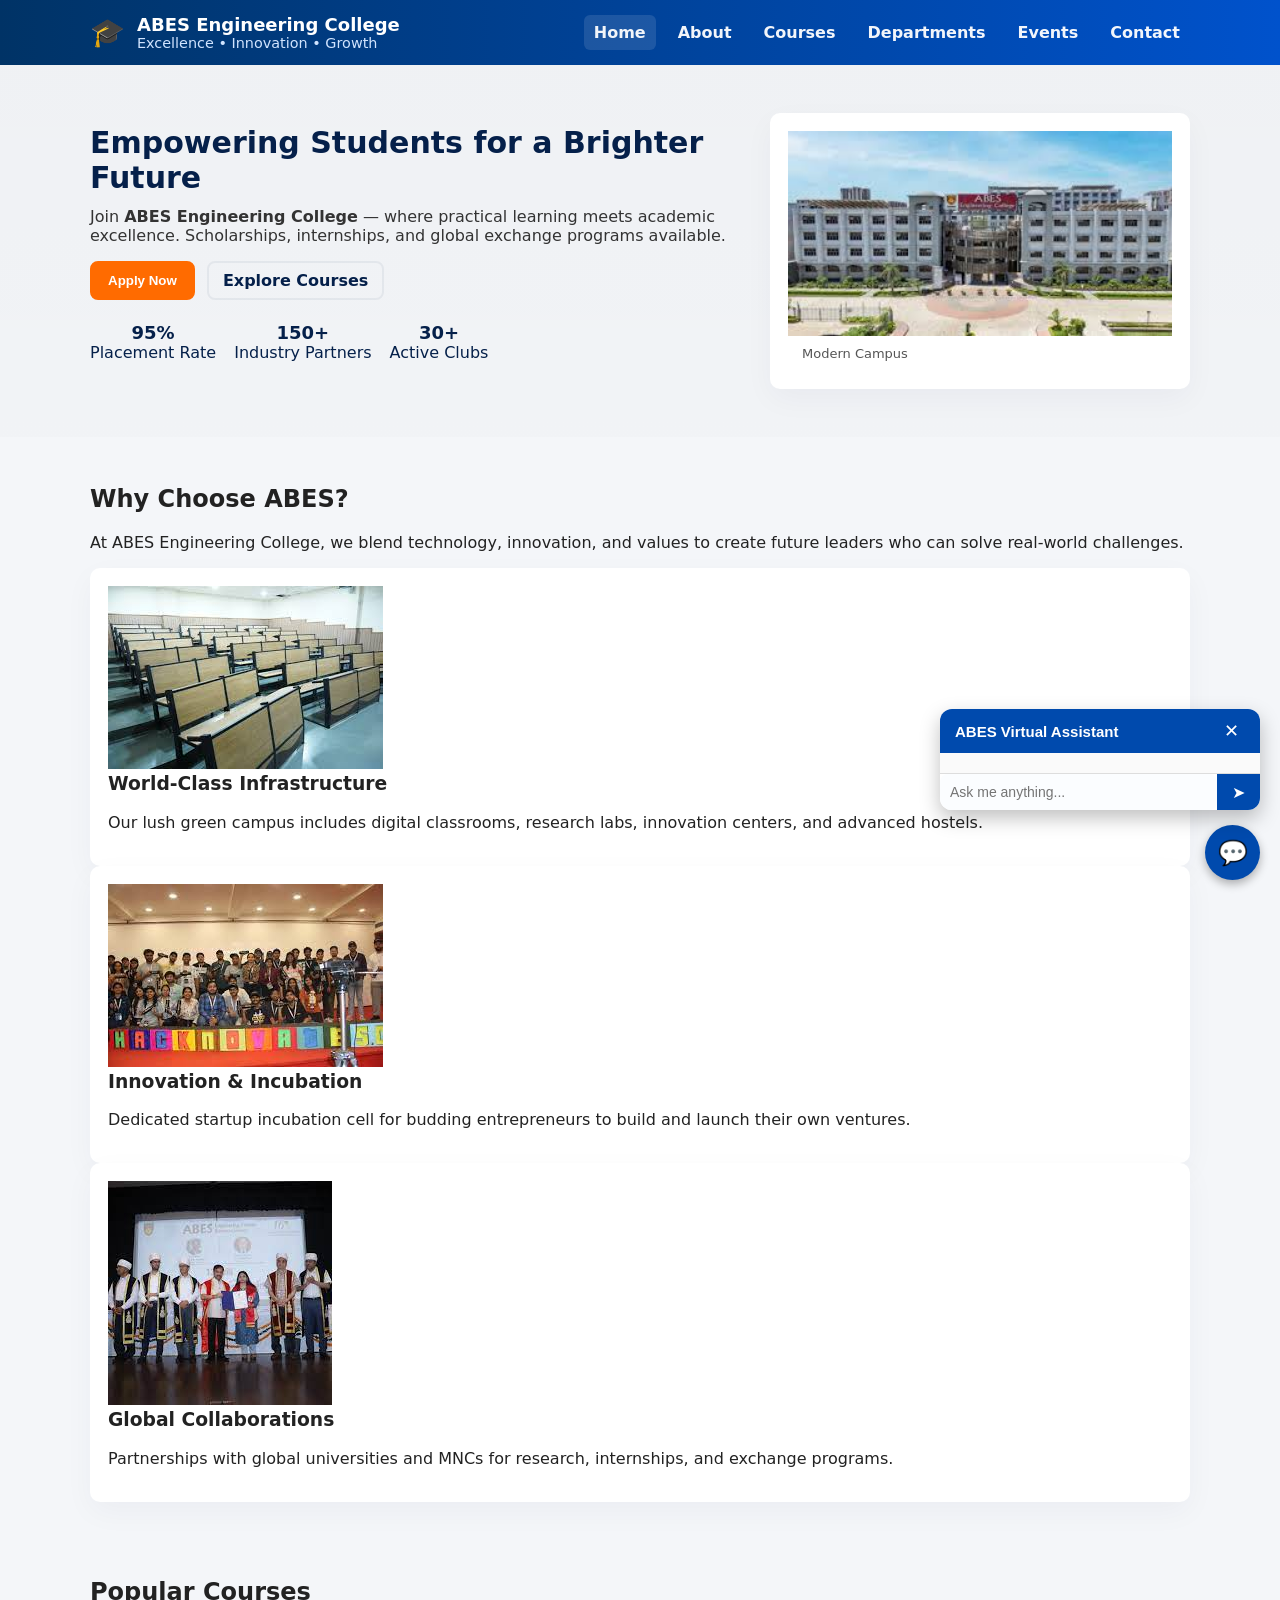
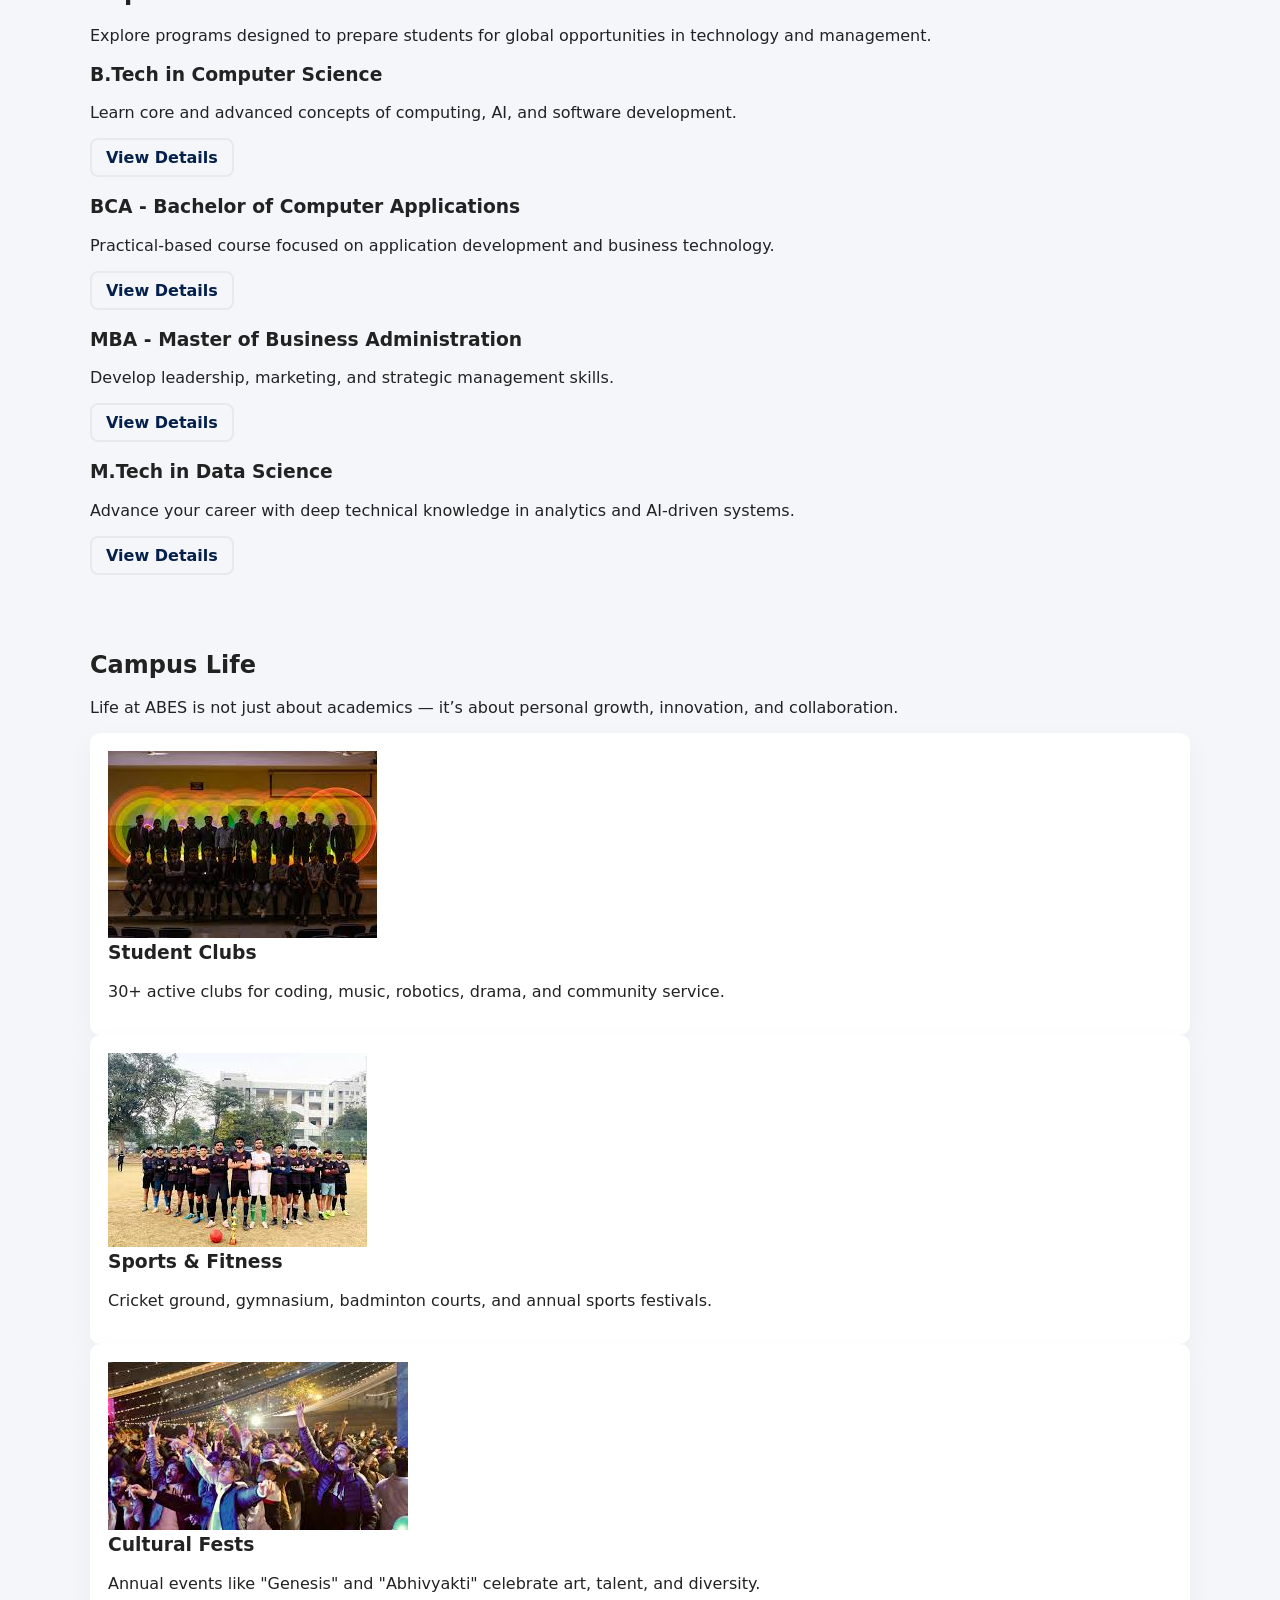
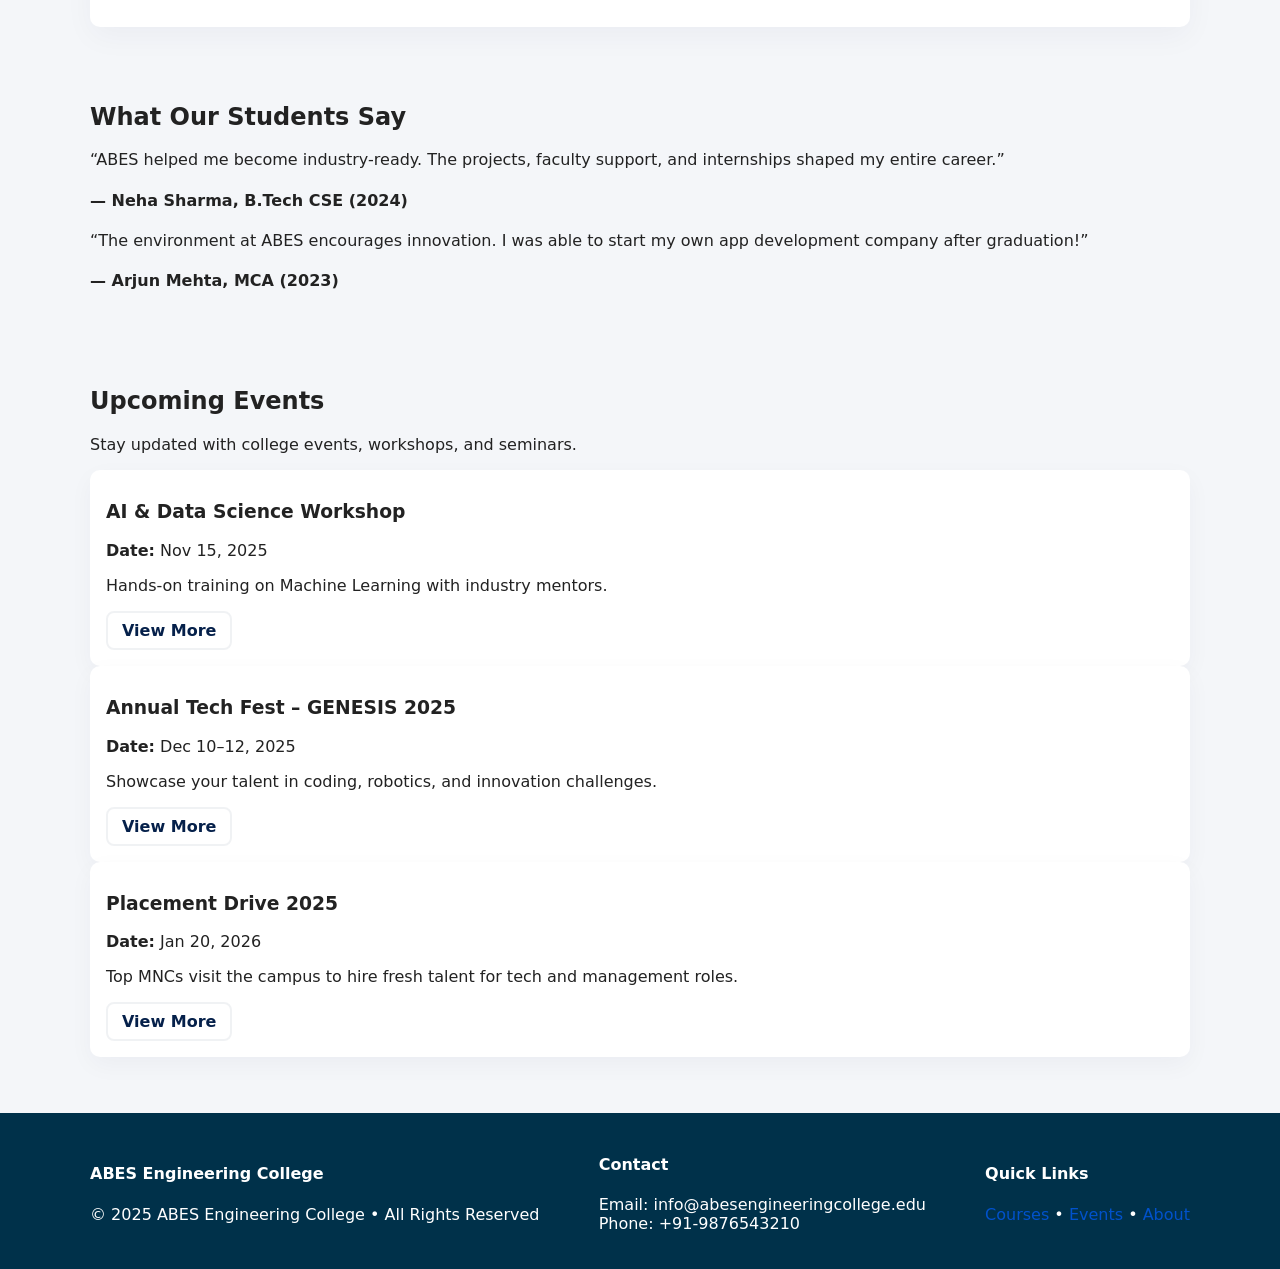
<file: index.html>
<!DOCTYPE html>
<html lang="en">
<head>
  <meta charset="utf-8" />
  <meta name="viewport" content="width=device-width,initial-scale=1" />
  <title>ABC College - Home</title>
  <link rel="stylesheet" href="style.css" />
  <script src="script.js" defer></script>
</head>

<body>
  <!-- ===== Header ===== -->
  <header class="site-header">
    <div class="container header-inner">
      <div class="brand">
        <div class="logo">🎓</div>
        <div>
          <h1 class="brand-title">ABES Engineering College</h1>
          <p class="tagline">Excellence • Innovation • Growth</p>
        </div>
      </div>
      <button class="menu-toggle" aria-label="Toggle menu">☰</button>
      <nav class="nav">
        <a href="index.html" class="nav-link active">Home</a>
        <a href="about.html" class="nav-link">About</a>
        <a href="courses.html" class="nav-link">Courses</a>
        <a href="departments.html" class="nav-link">Departments</a>
        <a href="events.html" class="nav-link">Events</a>
        <a href="contact.html" class="nav-link">Contact</a>
      </nav>
    </div>
  </header>

  <!-- ===== Hero Section ===== -->
  <section class="hero">
    <div class="container hero-grid">
      <div class="hero-left">
        <h2>Empowering Students for a Brighter Future</h2>
        <p class="lead">Join <strong>ABES Engineering College</strong> — where practical learning meets academic excellence. Scholarships, internships, and global exchange programs available.</p>

        <div class="hero-cta">
          <button id="applyBtn" class="btn btn-primary">Apply Now</button>
          <a href="courses.html" class="btn btn-outline">Explore Courses</a>
        </div>

        <ul class="hero-stats">
          <li><strong>95%</strong><span>Placement Rate</span></li>
          <li><strong>150+</strong><span>Industry Partners</span></li>
          <li><strong>30+</strong><span>Active Clubs</span></li>
        </ul>
      </div>

      <div class="hero-right">
        <div class="card card-illustration">
          <img src="college.jpg" alt="Modern campus" />
          <figcaption>Modern Campus</figcaption>
        </div>
      </div>
    </div>
  </section>

  <!-- ===== About Highlights ===== -->
  <section class="section container about-highlight">
    <h2 class="section-title">Why Choose ABES?</h2>
    <p class="section-desc">At ABES Engineering College, we blend technology, innovation, and values to create future leaders who can solve real-world challenges.</p>

    <div class="grid-3">
      <div class="card">
        <img src="img/infrastructure.jpg" alt="World-class infrastructure" />
        <h3>World-Class Infrastructure</h3>
        <p>Our lush green campus includes digital classrooms, research labs, innovation centers, and advanced hostels.</p>
      </div>

      <div class="card">
        <img src="img/innovation.jpg" alt="Innovation and Incubation" />
        <h3>Innovation & Incubation</h3>
        <p>Dedicated startup incubation cell for budding entrepreneurs to build and launch their own ventures.</p>
      </div>

      <div class="card">
        <img src="img/collaboration.jpg" alt="Global collaboration" />
        <h3>Global Collaborations</h3>
        <p>Partnerships with global universities and MNCs for research, internships, and exchange programs.</p>
      </div>
    </div>
  </section>

  <!-- ===== Courses Overview ===== -->
  <section class="section bg-light">
    <div class="container">
      <h2 class="section-title">Popular Courses</h2>
      <p class="section-desc">Explore programs designed to prepare students for global opportunities in technology and management.</p>

      <div class="grid-4">
        <div class="course-card">
          <h3>B.Tech in Computer Science</h3>
          <p>Learn core and advanced concepts of computing, AI, and software development.</p>
          <a href="courses.html" class="btn btn-outline">View Details</a>
        </div>

        <div class="course-card">
          <h3>BCA - Bachelor of Computer Applications</h3>
          <p>Practical-based course focused on application development and business technology.</p>
          <a href="courses.html" class="btn btn-outline">View Details</a>
        </div>

        <div class="course-card">
          <h3>MBA - Master of Business Administration</h3>
          <p>Develop leadership, marketing, and strategic management skills.</p>
          <a href="courses.html" class="btn btn-outline">View Details</a>
        </div>

        <div class="course-card">
          <h3>M.Tech in Data Science</h3>
          <p>Advance your career with deep technical knowledge in analytics and AI-driven systems.</p>
          <a href="courses.html" class="btn btn-outline">View Details</a>
        </div>
      </div>
    </div>
  </section>

  <!-- ===== Campus Life ===== -->
  <section class="section container campus-life">
    <h2 class="section-title">Campus Life</h2>
    <p class="section-desc">Life at ABES is not just about academics — it’s about personal growth, innovation, and collaboration.</p>

    <div class="grid-3">
      <div class="card">
        <img src="img/clubs.jpg" alt="Student Clubs" />
        <h3>Student Clubs</h3>
        <p>30+ active clubs for coding, music, robotics, drama, and community service.</p>
      </div>

      <div class="card">
        <img src="img/sports.jpg" alt="Sports Activities" />
        <h3>Sports & Fitness</h3>
        <p>Cricket ground, gymnasium, badminton courts, and annual sports festivals.</p>
      </div>

      <div class="card">
        <img src="img/fest.jpg" alt="Cultural Fests" />
        <h3>Cultural Fests</h3>
        <p>Annual events like "Genesis" and "Abhivyakti" celebrate art, talent, and diversity.</p>
      </div>
    </div>
  </section>

  <!-- ===== Testimonials ===== -->
  <section class="section bg-light testimonials">
    <div class="container">
      <h2 class="section-title">What Our Students Say</h2>
      <div class="grid-2">
        <div class="testimonial">
          <p>“ABES helped me become industry-ready. The projects, faculty support, and internships shaped my entire career.”</p>
          <h4>— Neha Sharma, B.Tech CSE (2024)</h4>
        </div>
        <div class="testimonial">
          <p>“The environment at ABES encourages innovation. I was able to start my own app development company after graduation!”</p>
          <h4>— Arjun Mehta, MCA (2023)</h4>
        </div>
      </div>
    </div>
  </section>

  <!-- ===== Events Preview ===== -->
  <section class="section container events-preview">
    <h2 class="section-title">Upcoming Events</h2>
    <p class="section-desc">Stay updated with college events, workshops, and seminars.</p>

    <div class="grid-3">
      <div class="event-card">
        <h3>AI & Data Science Workshop</h3>
        <p><strong>Date:</strong> Nov 15, 2025</p>
        <p>Hands-on training on Machine Learning with industry mentors.</p>
        <a href="events.html" class="btn btn-outline">View More</a>
      </div>

      <div class="event-card">
        <h3>Annual Tech Fest – GENESIS 2025</h3>
        <p><strong>Date:</strong> Dec 10–12, 2025</p>
        <p>Showcase your talent in coding, robotics, and innovation challenges.</p>
        <a href="events.html" class="btn btn-outline">View More</a>
      </div>

      <div class="event-card">
        <h3>Placement Drive 2025</h3>
        <p><strong>Date:</strong> Jan 20, 2026</p>
        <p>Top MNCs visit the campus to hire fresh talent for tech and management roles.</p>
        <a href="events.html" class="btn btn-outline">View More</a>
      </div>
    </div>
  </section>

  <!-- ===== Footer ===== -->
  <footer class="site-footer">
    <div class="container footer-grid">
      <div>
        <h4>ABES Engineering College</h4>
        <p>© 2025 ABES Engineering College • All Rights Reserved</p>
      </div>
      <div>
        <h4>Contact</h4>
        <p>Email: info@abesengineeringcollege.edu<br>Phone: +91-9876543210</p>
      </div>
      <div>
        <h4>Quick Links</h4>
        <p><a href="courses.html">Courses</a> • <a href="events.html">Events</a> • <a href="about.html">About</a></p>
      </div>
    </div>
  </footer>

  <!-- ===== Modal (Admission Form) ===== -->
  <div id="admissionModal" class="modal" aria-hidden="true">
    <div class="modal-panel" role="dialog" aria-modal="true" aria-labelledby="admissionTitle">
      <button class="modal-close" id="closeModal" aria-label="Close modal">✕</button>

      <div class="modal-split">
        <div class="modal-left">
          <h2 id="admissionTitle">Admission Form — 2025</h2>
          <p class="muted">Fill the form below to begin your application. Our admissions team will reach out within 2 business days.</p>

          <ul class="modal-bullets">
            <li><strong>Documents:</strong> 10th/12th marksheet, photo ID, passport photo</li>
            <li><strong>Fee:</strong> ₹500 (online)</li>
            <li><strong>Scholarships:</strong> Merit & Need-based available</li>
          </ul>
        </div>

        <div class="modal-right">
          <form id="admissionForm" class="form">
            <div class="form-row">
              <label for="fullname">Full Name</label>
              <input id="fullname" type="text" required />
            </div>
            <div class="form-row">
              <label for="email">Email</label>
              <input id="email" type="email" required />
            </div>
            <div class="form-row">
              <label for="course">Choose Course</label>
              <select id="course" required>
                <option value="">-- Select --</option>
                <option>BCA</option>
                <option>B.Tech</option>
                <option>MCA</option>
                <option>MBA</option>
              </select>
            </div>
            <div class="form-row">
              <label for="phone">Mobile Number</label>
              <input id="phone" type="tel" pattern="[0-9]{10}" placeholder="10-digit mobile" required />
            </div>
            <div class="form-row">
              <label for="note">Short Statement</label>
              <textarea id="note" rows="3" maxlength="600" placeholder="Why do you want to join ABES?" required></textarea>
            </div>
            <button type="submit" class="btn btn-primary full">Submit Application</button>
          </form>
        </div>
      </div>
    </div>
  </div>

  <!-- ===== Chatbot (HTML Only) ===== -->
  <!-- ===== Chatbot (ABES Virtual Assistant) ===== -->
<!-- ===== Chatbot (ABES Virtual Assistant) ===== -->
<div id="chatbot">
  <button id="chatbot-toggle" aria-label="Open chatbot">💬</button>

  <div id="chatbot-window" class="hidden">
    <div id="chatbot-header">
      <h4>ABES Virtual Assistant</h4>
      <button id="chatbot-close" aria-label="Close chatbot">✕</button>
    </div>

    <div id="chatbot-messages"></div>

    <div id="chatbot-input-area">
      <input type="text" id="chatbot-input" placeholder="Ask me anything..." />
      <button id="chatbot-send">➤</button>
    </div>
  </div>
</div>


</body>
</html>
</file>
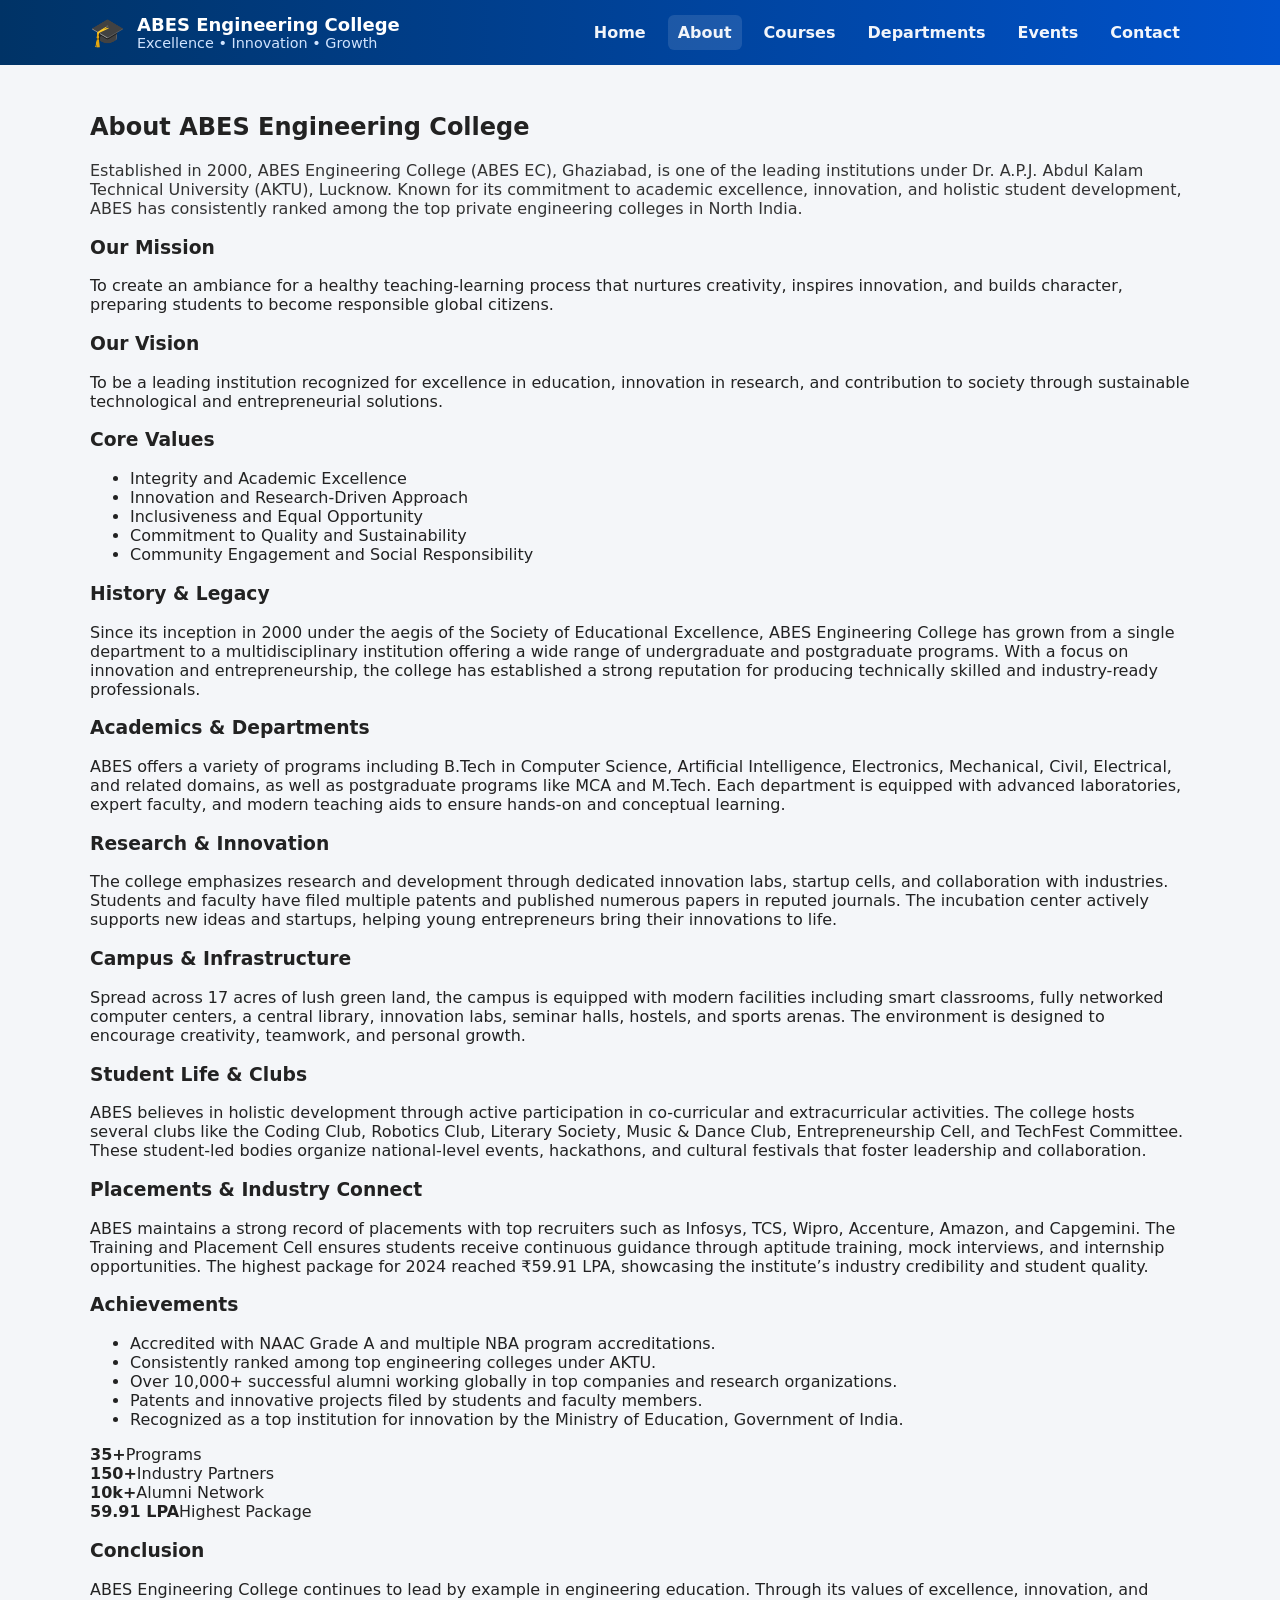
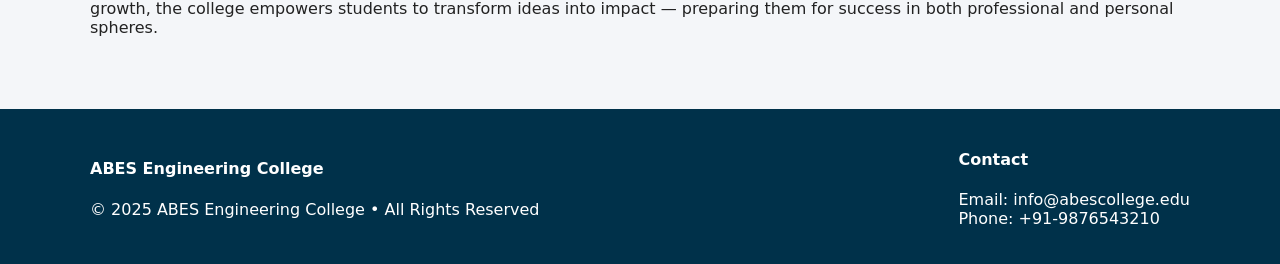
<file: about.html>
<!DOCTYPE html>
<html lang="en">
<head>
  <meta charset="utf-8" />
  <meta name="viewport" content="width=device-width,initial-scale=1" />
  <title>About — ABES Engineering College</title>
  <link rel="stylesheet" href="style.css" />
  <script src="script.js" defer></script>
</head>
<body>
  <header class="site-header">
    <div class="container header-inner">
      <div class="brand">
        <div class="logo">🎓</div>
        <div>
          <h1 class="brand-title">ABES Engineering College</h1>
          <p class="tagline">Excellence • Innovation • Growth</p>
        </div>
      </div>
      <button class="menu-toggle" aria-label="Toggle menu">☰</button>
      <nav class="nav">
        <a href="index.html" class="nav-link">Home</a>
        <a href="about.html" class="nav-link active">About</a>
        <a href="courses.html" class="nav-link">Courses</a>
        <a href="departments.html" class="nav-link">Departments</a>
        <a href="events.html" class="nav-link">Events</a>
        <a href="contact.html" class="nav-link">Contact</a>
      </nav>
    </div>
  </header>

  <main class="container section content">
    <h2>About ABES Engineering College</h2>
    <p class="lead">
      Established in 2000, ABES Engineering College (ABES EC), Ghaziabad, is one of the leading institutions under Dr. A.P.J. Abdul Kalam Technical University (AKTU), Lucknow. 
      Known for its commitment to academic excellence, innovation, and holistic student development, ABES has consistently ranked among the top private engineering colleges in North India.
    </p>

    <section class="about-section">
      <h3>Our Mission</h3>
      <p>
        To create an ambiance for a healthy teaching-learning process that nurtures creativity, inspires innovation, and builds character, preparing students to become responsible global citizens.
      </p>
    </section>

    <section class="about-section">
      <h3>Our Vision</h3>
      <p>
        To be a leading institution recognized for excellence in education, innovation in research, and contribution to society through sustainable technological and entrepreneurial solutions.
      </p>
    </section>

    <section class="about-section">
      <h3>Core Values</h3>
      <ul>
        <li>Integrity and Academic Excellence</li>
        <li>Innovation and Research-Driven Approach</li>
        <li>Inclusiveness and Equal Opportunity</li>
        <li>Commitment to Quality and Sustainability</li>
        <li>Community Engagement and Social Responsibility</li>
      </ul>
    </section>

    <section class="about-section">
      <h3>History & Legacy</h3>
      <p>
        Since its inception in 2000 under the aegis of the Society of Educational Excellence, ABES Engineering College has grown from a single department to a multidisciplinary institution 
        offering a wide range of undergraduate and postgraduate programs. With a focus on innovation and entrepreneurship, the college has established a strong reputation for producing 
        technically skilled and industry-ready professionals.
      </p>
    </section>

    <section class="about-section">
      <h3>Academics & Departments</h3>
      <p>
        ABES offers a variety of programs including B.Tech in Computer Science, Artificial Intelligence, Electronics, Mechanical, Civil, Electrical, and related domains, 
        as well as postgraduate programs like MCA and M.Tech. 
        Each department is equipped with advanced laboratories, expert faculty, and modern teaching aids to ensure hands-on and conceptual learning.
      </p>
    </section>

    <section class="about-section">
      <h3>Research & Innovation</h3>
      <p>
        The college emphasizes research and development through dedicated innovation labs, startup cells, and collaboration with industries. 
        Students and faculty have filed multiple patents and published numerous papers in reputed journals. The incubation center actively supports new ideas and startups, 
        helping young entrepreneurs bring their innovations to life.
      </p>
    </section>

    <section class="about-section">
      <h3>Campus & Infrastructure</h3>
      <p>
        Spread across 17 acres of lush green land, the campus is equipped with modern facilities including smart classrooms, fully networked computer centers, a central library, 
        innovation labs, seminar halls, hostels, and sports arenas. The environment is designed to encourage creativity, teamwork, and personal growth.
      </p>
    </section>

    <section class="about-section">
      <h3>Student Life & Clubs</h3>
      <p>
        ABES believes in holistic development through active participation in co-curricular and extracurricular activities. 
        The college hosts several clubs like the Coding Club, Robotics Club, Literary Society, Music & Dance Club, Entrepreneurship Cell, and TechFest Committee. 
        These student-led bodies organize national-level events, hackathons, and cultural festivals that foster leadership and collaboration.
      </p>
    </section>

    <section class="about-section">
      <h3>Placements & Industry Connect</h3>
      <p>
        ABES maintains a strong record of placements with top recruiters such as Infosys, TCS, Wipro, Accenture, Amazon, and Capgemini. 
        The Training and Placement Cell ensures students receive continuous guidance through aptitude training, mock interviews, and internship opportunities. 
        The highest package for 2024 reached ₹59.91 LPA, showcasing the institute’s industry credibility and student quality.
      </p>
    </section>

    <section class="about-section">
      <h3>Achievements</h3>
      <ul>
        <li>Accredited with NAAC Grade A and multiple NBA program accreditations.</li>
        <li>Consistently ranked among top engineering colleges under AKTU.</li>
        <li>Over 10,000+ successful alumni working globally in top companies and research organizations.</li>
        <li>Patents and innovative projects filed by students and faculty members.</li>
        <li>Recognized as a top institution for innovation by the Ministry of Education, Government of India.</li>
      </ul>
    </section>

    <section class="stats">
      <div class="stat"><strong>35+</strong><span>Programs</span></div>
      <div class="stat"><strong>150+</strong><span>Industry Partners</span></div>
      <div class="stat"><strong>10k+</strong><span>Alumni Network</span></div>
      <div class="stat"><strong>59.91 LPA</strong><span>Highest Package</span></div>
    </section>

    <section class="about-section">
      <h3>Conclusion</h3>
      <p>
        ABES Engineering College continues to lead by example in engineering education. 
        Through its values of excellence, innovation, and growth, the college empowers students to transform ideas into impact — 
        preparing them for success in both professional and personal spheres.
      </p>
    </section>
  </main>

  <footer class="site-footer">
    <div class="container footer-grid">
      <div>
        <h4>ABES Engineering College</h4>
        <p>© 2025 ABES Engineering College • All Rights Reserved</p>
      </div>
      <div>
        <h4>Contact</h4>
        <p>Email: info@abescollege.edu<br/>Phone: +91-9876543210</p>
      </div>
    </div>
  </footer>

  <!-- admission modal present on all pages -->
  <div id="admissionModal" class="modal" aria-hidden="true">
    <div class="modal-panel" role="dialog" aria-modal="true" aria-labelledby="admissionTitle">
      <button class="modal-close" id="closeModal" aria-label="Close modal">✕</button>
      <div class="modal-split">
        <div class="modal-left">
          <h2 id="admissionTitle">Admission Form — 2025</h2>
          <p class="muted">Fill the form below to begin your application. Our admissions team will reach out within 2 business days.</p>
          <ul class="modal-bullets">
            <li><strong>Documents:</strong> 10th/12th marksheet, photo ID, passport photo</li>
            <li><strong>Fee:</strong> Application fee ₹500 (online)</li>
            <li><strong>Scholarships:</strong> Merit and need-based available</li>
          </ul>
        </div>
        <div class="modal-right">
          <form id="admissionForm" class="form">
            <div class="form-row"><label for="fullname">Full Name</label><input id="fullname" name="fullname" type="text" required /></div>
            <div class="form-row"><label for="email">Email</label><input id="email" name="email" type="email" required /></div>
            <div class="form-row"><label for="course">Choose Course</label><select id="course" name="course" required><option value="">-- Select --</option><option>BCA</option><option>BBA</option><option>B.Com</option><option>B.Sc</option><option>MCA</option><option>MBA</option></select></div>
            <div class="form-row"><label for="phone">Mobile Number</label><input id="phone" name="phone" type="tel" pattern="[0-9]{10}" placeholder="10 digit mobile" required /></div>
            <div class="form-row"><label for="note">Short Statement</label><textarea id="note" name="note" rows="3" maxlength="600" placeholder="Why join ABES Engineering College?" required></textarea></div>
            <div class="form-row form-actions"><button type="submit" class="btn btn-primary full">Submit Application</button></div>
            <div class="form-note">By submitting you agree to our <a href="about.html">terms & policies</a>.</div>
          </form>
        </div>
      </div>
    </div>
  </div>
</body>
</html>
</file>
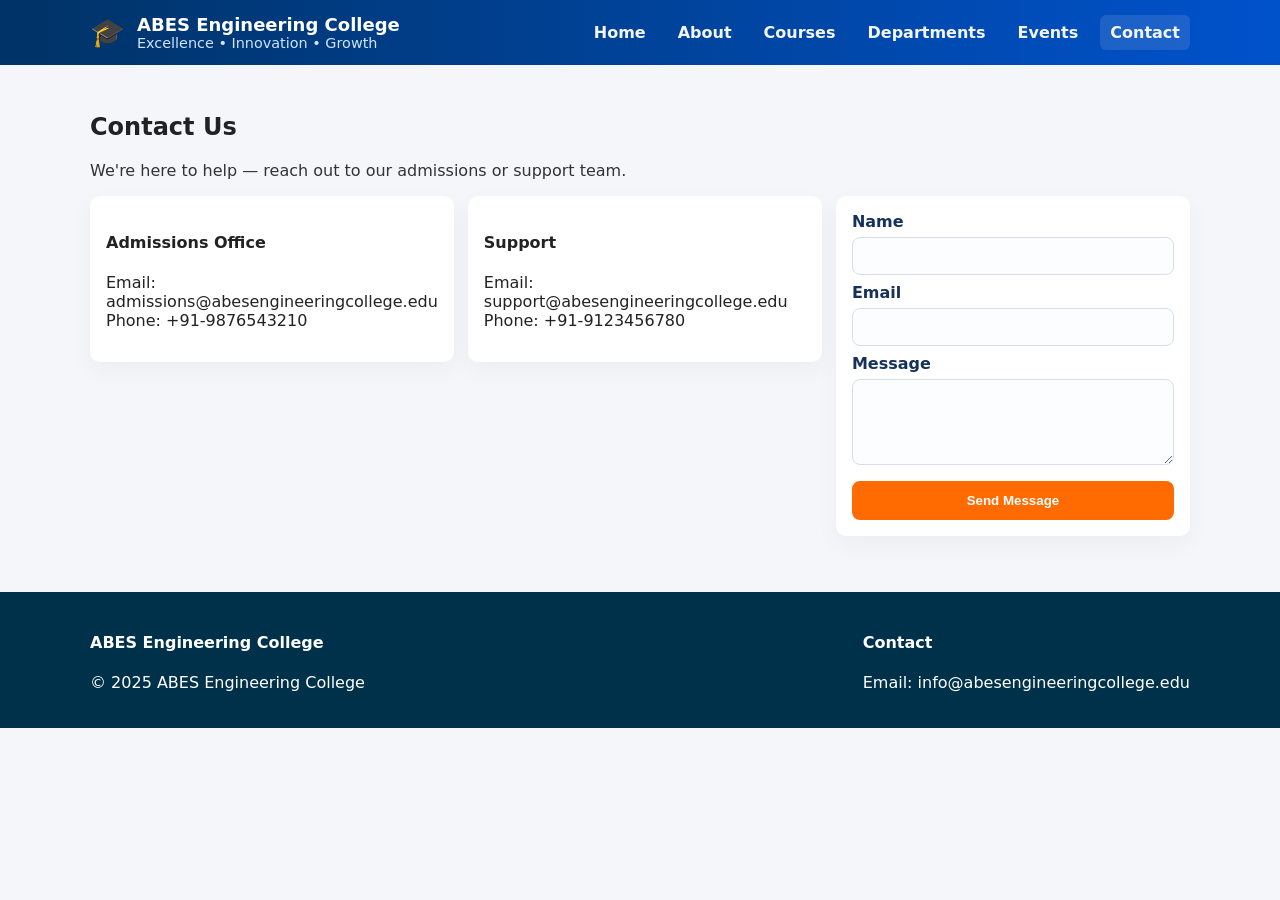
<file: contact.html>
<!DOCTYPE html>
<html lang="en">
<head>
  <meta charset="utf-8" />
  <meta name="viewport" content="width=device-width,initial-scale=1" />
  <title>Contact — ABES Engineering College</title>
  <link rel="stylesheet" href="style.css" />
  <script src="script.js" defer></script>
</head>
<body>
  <header class="site-header">
  <div class="container header-inner">
    <div class="brand">
      <div class="logo">🎓</div>
      <div>
        <h1 class="brand-title">ABES Engineering College</h1>
        <p class="tagline">Excellence • Innovation • Growth</p>
      </div>
    </div>
    <button class="menu-toggle" aria-label="Toggle menu">☰</button>
    <nav class="nav">
      <a href="index.html" class="nav-link">Home</a>
      <a href="about.html" class="nav-link">About</a>
      <a href="courses.html" class="nav-link">Courses</a>
      <a href="departments.html" class="nav-link">Departments</a>
      <a href="events.html" class="nav-link">Events</a>
      <a href="contact.html" class="nav-link active">Contact</a>
    </nav>
  </div>
</header>


  <main class="container section content contact-page">
    <h2>Contact Us</h2>
    <p class="lead">We're here to help — reach out to our admissions or support team.</p>

    <div class="contact-grid">
      <div class="contact-card">
        <h4>Admissions Office</h4>
        <p>
          Email: admissions@abesengineeringcollege.edu<br/>
          Phone: +91-9876543210
        </p>
      </div>

      <div class="contact-card">
        <h4>Support</h4>
        <p>
          Email: support@abesengineeringcollege.edu<br/>
          Phone: +91-9123456780
        </p>
      </div>

      <div class="contact-form-card">
        <form id="contactForm" class="form">
          <div class="form-row">
            <label for="cname">Name</label>
            <input id="cname" name="cname" type="text" required />
          </div>
          <div class="form-row">
            <label for="cemail">Email</label>
            <input id="cemail" name="cemail" type="email" required />
          </div>
          <div class="form-row">
            <label for="cmsg">Message</label>
            <textarea id="cmsg" name="cmsg" rows="4" required></textarea>
          </div>
          <div class="form-row form-actions">
            <button type="submit" class="btn btn-primary full">Send Message</button>
          </div>
        </form>
      </div>
    </div>
  </main>

  <footer class="site-footer">
    <div class="container footer-grid">
      <div>
        <h4>ABES Engineering College</h4>
        <p>© 2025 ABES Engineering College</p>
      </div>
      <div>
        <h4>Contact</h4>
        <p>Email: info@abesengineeringcollege.edu</p>
      </div>
    </div>
  </footer>

  <!-- toast -->
  <div id="toast" class="toast" role="status" aria-live="polite"></div>

  <!-- modal -->
  <div id="admissionModal" class="modal" aria-hidden="true">
    <div class="modal-panel">
      <button class="modal-close" id="closeModal">✕</button>
      <div class="modal-split">
        <div class="modal-left">
          <h2 id="admissionTitle">Admission Form — 2025</h2>
          <p class="muted">Contact admissions for course info.</p>
        </div>
        <div class="modal-right">
          <form id="admissionForm" class="form">
            <div class="form-row">
              <label for="fullname">Full Name</label>
              <input id="fullname" name="fullname" type="text" required />
            </div>
            <div class="form-row">
              <label for="email">Email</label>
              <input id="email" name="email" type="email" required />
            </div>
            <div class="form-row">
              <label for="course">Choose Course</label>
              <select id="course" name="course" required>
                <option value="">-- Select --</option>
                <option>BCA</option>
                <option>BBA</option>
                <option>MCA</option>
              </select>
            </div>
            <div class="form-row">
              <label for="phone">Mobile</label>
              <input id="phone" name="phone" type="tel" pattern="[0-9]{10}" required />
            </div>
            <div class="form-row form-actions">
              <button type="submit" class="btn btn-primary full">Submit Application</button>
            </div>
          </form>
        </div>
      </div>
    </div>
  </div>

</body>
</html>
</file>
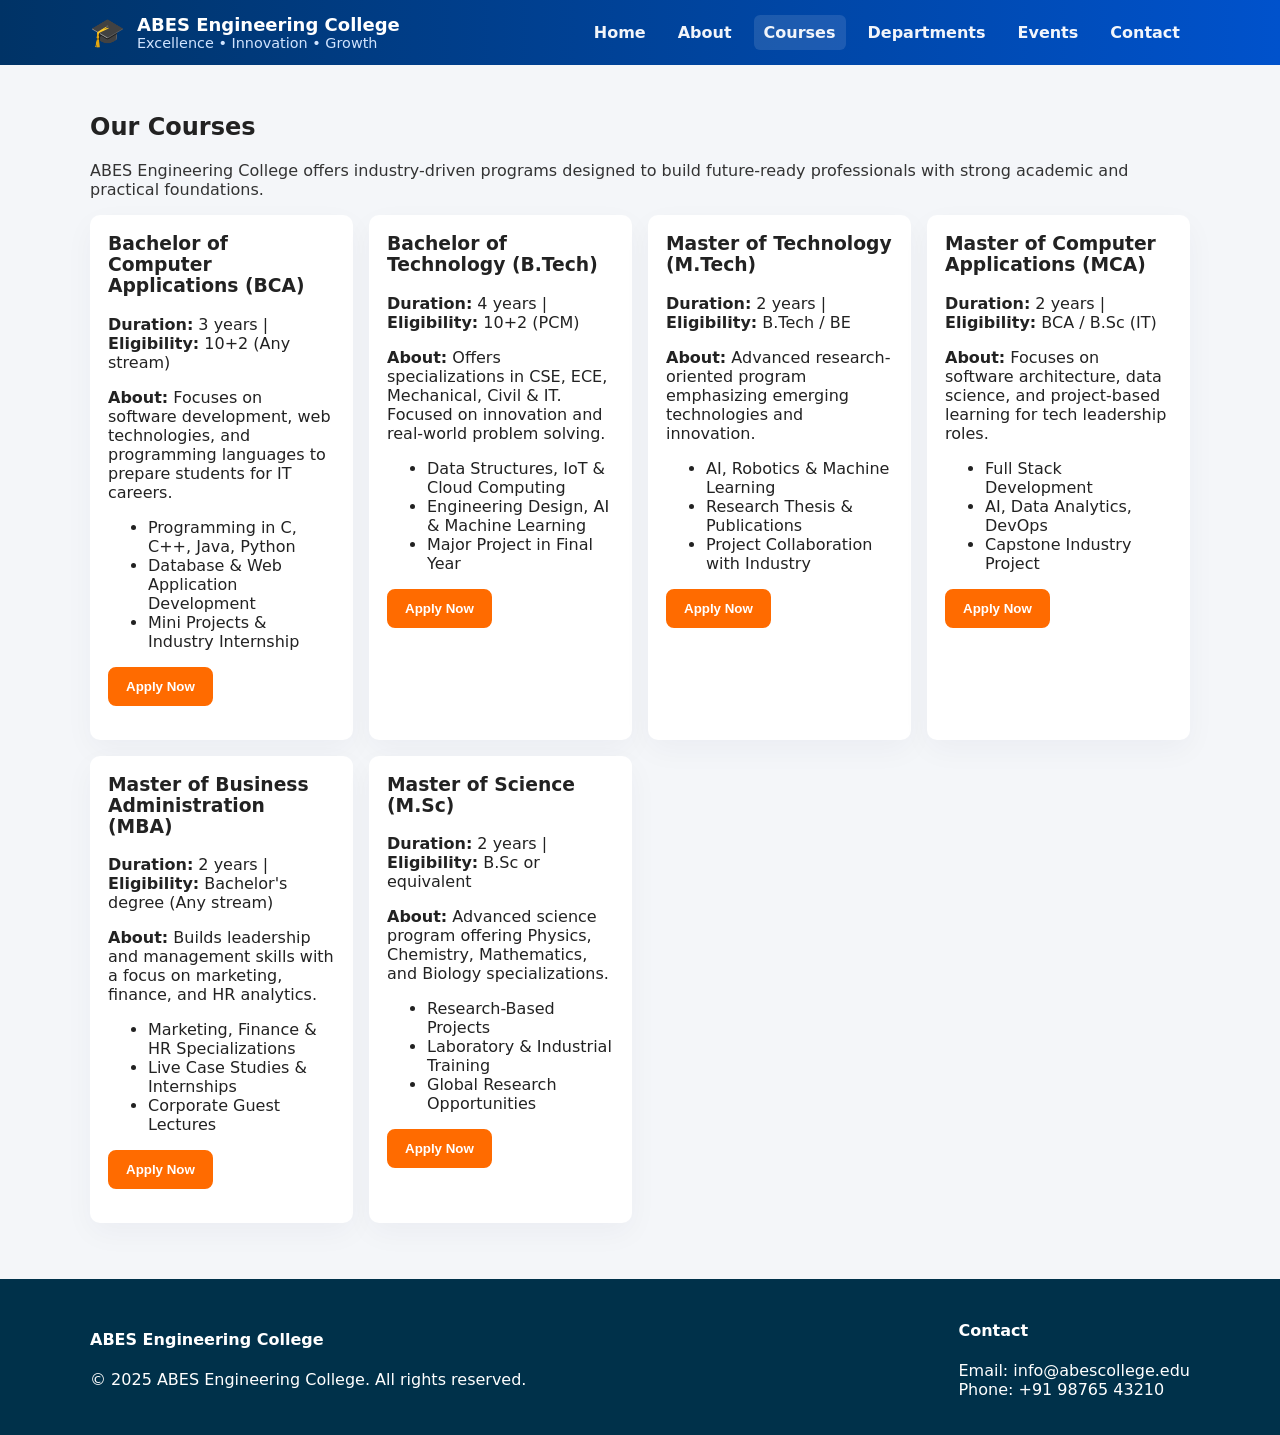
<file: courses.html>
<!DOCTYPE html>
<html lang="en">
<head>
  <meta charset="utf-8" />
  <meta name="viewport" content="width=device-width,initial-scale=1" />
  <title>Courses — ABES Engineering College</title>
  <link rel="stylesheet" href="style.css" />
  <script src="script.js" defer></script>
</head>
<body>
  <header class="site-header">
  <div class="container header-inner">
    <div class="brand">
      <div class="logo">🎓</div>
      <div>
        <h1 class="brand-title">ABES Engineering College</h1>
        <p class="tagline">Excellence • Innovation • Growth</p>
      </div>
    </div>
    <button class="menu-toggle" aria-label="Toggle menu">☰</button>
    <nav class="nav">
      <a href="index.html" class="nav-link">Home</a>
      <a href="about.html" class="nav-link">About</a>
      <a href="courses.html" class="nav-link active">Courses</a>
      <a href="departments.html" class="nav-link">Departments</a>
      <a href="events.html" class="nav-link">Events</a>
      <a href="contact.html" class="nav-link">Contact</a>
    </nav>
  </div>
</header>


  <main class="container section content">
    <h2>Our Courses</h2>
    <p class="lead">ABES Engineering College offers industry-driven programs designed to build future-ready professionals with strong academic and practical foundations.</p>

    <div class="card-grid">
      <!-- BCA -->
      <article class="card">
        <h3>Bachelor of Computer Applications (BCA)</h3>
        <p><strong>Duration:</strong> 3 years | <strong>Eligibility:</strong> 10+2 (Any stream)</p>
        <p><strong>About:</strong> Focuses on software development, web technologies, and programming languages to prepare students for IT careers.</p>
        <ul>
          <li>Programming in C, C++, Java, Python</li>
          <li>Database & Web Application Development</li>
          <li>Mini Projects & Industry Internship</li>
        </ul>
        <p class="card-cta"><button class="btn btn-primary apply-now-inline">Apply Now</button></p>
      </article>

      <!-- B.Tech -->
      <article class="card">
        <h3>Bachelor of Technology (B.Tech)</h3>
        <p><strong>Duration:</strong> 4 years | <strong>Eligibility:</strong> 10+2 (PCM)</p>
        <p><strong>About:</strong> Offers specializations in CSE, ECE, Mechanical, Civil & IT. Focused on innovation and real-world problem solving.</p>
        <ul>
          <li>Data Structures, IoT & Cloud Computing</li>
          <li>Engineering Design, AI & Machine Learning</li>
          <li>Major Project in Final Year</li>
        </ul>
        <p class="card-cta"><button class="btn btn-primary apply-now-inline">Apply Now</button></p>
      </article>

      <!-- M.Tech -->
      <article class="card">
        <h3>Master of Technology (M.Tech)</h3>
        <p><strong>Duration:</strong> 2 years | <strong>Eligibility:</strong> B.Tech / BE</p>
        <p><strong>About:</strong> Advanced research-oriented program emphasizing emerging technologies and innovation.</p>
        <ul>
          <li>AI, Robotics & Machine Learning</li>
          <li>Research Thesis & Publications</li>
          <li>Project Collaboration with Industry</li>
        </ul>
        <p class="card-cta"><button class="btn btn-primary apply-now-inline">Apply Now</button></p>
      </article>

      <!-- MCA -->
      <article class="card">
        <h3>Master of Computer Applications (MCA)</h3>
        <p><strong>Duration:</strong> 2 years | <strong>Eligibility:</strong> BCA / B.Sc (IT)</p>
        <p><strong>About:</strong> Focuses on software architecture, data science, and project-based learning for tech leadership roles.</p>
        <ul>
          <li>Full Stack Development</li>
          <li>AI, Data Analytics, DevOps</li>
          <li>Capstone Industry Project</li>
        </ul>
        <p class="card-cta"><button class="btn btn-primary apply-now-inline">Apply Now</button></p>
      </article>

      <!-- MBA -->
      <article class="card">
        <h3>Master of Business Administration (MBA)</h3>
        <p><strong>Duration:</strong> 2 years | <strong>Eligibility:</strong> Bachelor's degree (Any stream)</p>
        <p><strong>About:</strong> Builds leadership and management skills with a focus on marketing, finance, and HR analytics.</p>
        <ul>
          <li>Marketing, Finance & HR Specializations</li>
          <li>Live Case Studies & Internships</li>
          <li>Corporate Guest Lectures</li>
        </ul>
        <p class="card-cta"><button class="btn btn-primary apply-now-inline">Apply Now</button></p>
      </article>

      <!-- M.Sc -->
      <article class="card">
        <h3>Master of Science (M.Sc)</h3>
        <p><strong>Duration:</strong> 2 years | <strong>Eligibility:</strong> B.Sc or equivalent</p>
        <p><strong>About:</strong> Advanced science program offering Physics, Chemistry, Mathematics, and Biology specializations.</p>
        <ul>
          <li>Research-Based Projects</li>
          <li>Laboratory & Industrial Training</li>
          <li>Global Research Opportunities</li>
        </ul>
        <p class="card-cta"><button class="btn btn-primary apply-now-inline">Apply Now</button></p>
      </article>
    </div>
  </main>

  <footer class="site-footer">
    <div class="container footer-grid">
      <div>
        <h4>ABES Engineering College</h4>
        <p>© 2025 ABES Engineering College. All rights reserved.</p>
      </div>
      <div>
        <h4>Contact</h4>
        <p>Email: info@abescollege.edu<br />Phone: +91 98765 43210</p>
      </div>
    </div>
  </footer>

  <!-- Modal -->
  <div id="admissionModal" class="modal" aria-hidden="true">
    <div class="modal-panel" role="dialog" aria-modal="true" aria-labelledby="admissionTitle">
      <button class="modal-close" id="closeModal" aria-label="Close modal">✕</button>
      <div class="modal-split">
        <div class="modal-left">
          <h2 id="admissionTitle">Admission Form — 2025</h2>
          <p class="muted">Fill out the details below. Our counselor will reach out to you shortly.</p>
        </div>
        <div class="modal-right">
          <form id="admissionForm" class="form">
            <div class="form-row"><label for="fullname">Full Name</label><input id="fullname" name="fullname" type="text" required /></div>
            <div class="form-row"><label for="email">Email</label><input id="email" name="email" type="email" required /></div>
            <div class="form-row"><label for="course">Choose Course</label>
              <select id="course" name="course" required>
                <option value="">-- Select --</option>
                <option>BCA</option>
                <option>B.Tech</option>
                <option>M.Tech</option>
                <option>MBA</option>
                <option>MCA</option>
                <option>M.Sc</option>
              </select>
            </div>
            <div class="form-row"><label for="phone">Mobile Number</label><input id="phone" name="phone" type="tel" pattern="[0-9]{10}" required /></div>
            <div class="form-row form-actions"><button type="submit" class="btn btn-primary full">Submit Application</button></div>
          </form>
        </div>
      </div>
    </div>
  </div>
</body>
</html>
</file>
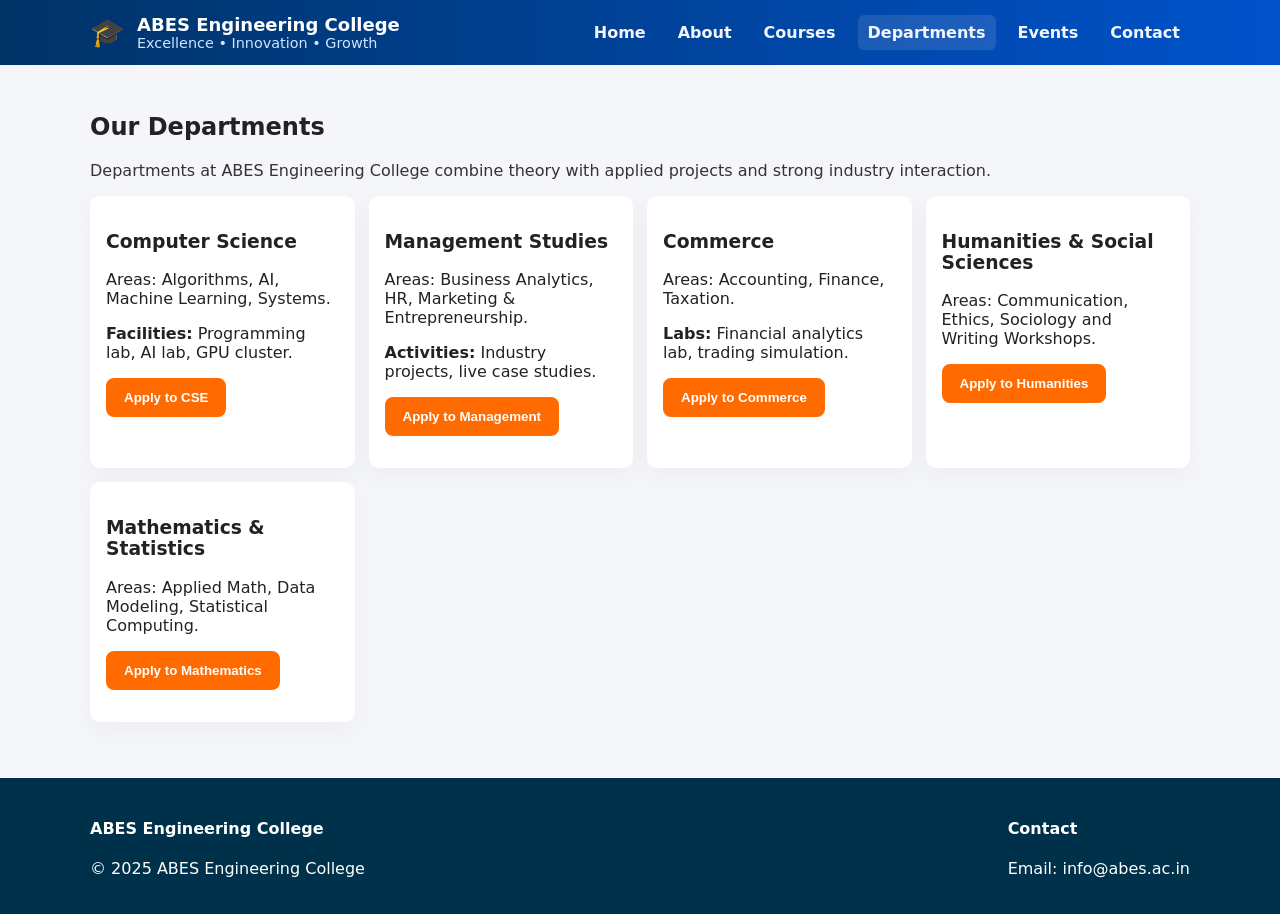
<file: departments.html>
<!DOCTYPE html>
<html lang="en">
<head>
  <meta charset="utf-8" />
  <meta name="viewport" content="width=device-width,initial-scale=1" />
  <title>Departments — ABES Engineering College</title>
  <link rel="stylesheet" href="style.css" />
  <script src="script.js" defer></script>
</head>
<body>
  <header class="site-header">
  <div class="container header-inner">
    <div class="brand">
      <div class="logo">🎓</div>
      <div>
        <h1 class="brand-title">ABES Engineering College</h1>
        <p class="tagline">Excellence • Innovation • Growth</p>
      </div>
    </div>
    <button class="menu-toggle" aria-label="Toggle menu">☰</button>
    <nav class="nav">
      <a href="index.html" class="nav-link">Home</a>
      <a href="about.html" class="nav-link">About</a>
      <a href="courses.html" class="nav-link">Courses</a>
      <a href="departments.html" class="nav-link active">Departments</a>
      <a href="events.html" class="nav-link">Events</a>
      <a href="contact.html" class="nav-link">Contact</a>
    </nav>
  </div>
</header>


  <main class="container section content">
    <h2>Our Departments</h2>
    <p class="lead">Departments at ABES Engineering College combine theory with applied projects and strong industry interaction.</p>

    <div class="dept-grid">
      <div class="dept-card">
        <h3>Computer Science</h3>
        <p>Areas: Algorithms, AI, Machine Learning, Systems.</p>
        <p><strong>Facilities:</strong> Programming lab, AI lab, GPU cluster.</p>
        <p><button class="btn btn-primary apply-now-inline">Apply to CSE</button></p>
      </div>

      <div class="dept-card">
        <h3>Management Studies</h3>
        <p>Areas: Business Analytics, HR, Marketing & Entrepreneurship.</p>
        <p><strong>Activities:</strong> Industry projects, live case studies.</p>
        <p><button class="btn btn-primary apply-now-inline">Apply to Management</button></p>
      </div>

      <div class="dept-card">
        <h3>Commerce</h3>
        <p>Areas: Accounting, Finance, Taxation.</p>
        <p><strong>Labs:</strong> Financial analytics lab, trading simulation.</p>
        <p><button class="btn btn-primary apply-now-inline">Apply to Commerce</button></p>
      </div>

      <div class="dept-card">
        <h3>Humanities & Social Sciences</h3>
        <p>Areas: Communication, Ethics, Sociology and Writing Workshops.</p>
        <p><button class="btn btn-primary apply-now-inline">Apply to Humanities</button></p>
      </div>

      <div class="dept-card">
        <h3>Mathematics & Statistics</h3>
        <p>Areas: Applied Math, Data Modeling, Statistical Computing.</p>
        <p><button class="btn btn-primary apply-now-inline">Apply to Mathematics</button></p>
      </div>
    </div>
  </main>

  <footer class="site-footer">
    <div class="container footer-grid">
      <div>
        <h4>ABES Engineering College</h4>
        <p>© 2025 ABES Engineering College</p>
      </div>
      <div>
        <h4>Contact</h4>
        <p>Email: info@abes.ac.in</p>
      </div>
    </div>
  </footer>

  <!-- modal -->
  <div id="admissionModal" class="modal" aria-hidden="true">
    <div class="modal-panel">
      <button class="modal-close" id="closeModal">✕</button>
      <div class="modal-split">
        <div class="modal-left">
          <h2 id="admissionTitle">Admission Form — 2025</h2>
          <p class="muted">Start your application.</p>
        </div>
        <div class="modal-right">
          <form id="admissionForm" class="form">
            <div class="form-row">
              <label for="fullname">Full Name</label>
              <input id="fullname" name="fullname" type="text" required />
            </div>
            <div class="form-row">
              <label for="email">Email</label>
              <input id="email" name="email" type="email" required />
            </div>
            <div class="form-row">
              <label for="course">Choose Course</label>
              <select id="course" name="course" required>
                <option value="">-- Select --</option>
                <option>BCA</option>
                <option>BBA</option>
                <option>MCA</option>
                <option>MBA</option>
              </select>
            </div>
            <div class="form-row">
              <label for="phone">Mobile</label>
              <input id="phone" name="phone" type="tel" pattern="[0-9]{10}" required />
            </div>
            <div class="form-row form-actions">
              <button type="submit" class="btn btn-primary full">Submit Application</button>
            </div>
          </form>
        </div>
      </div>
    </div>
  </div>

</body>
</html>
</file>
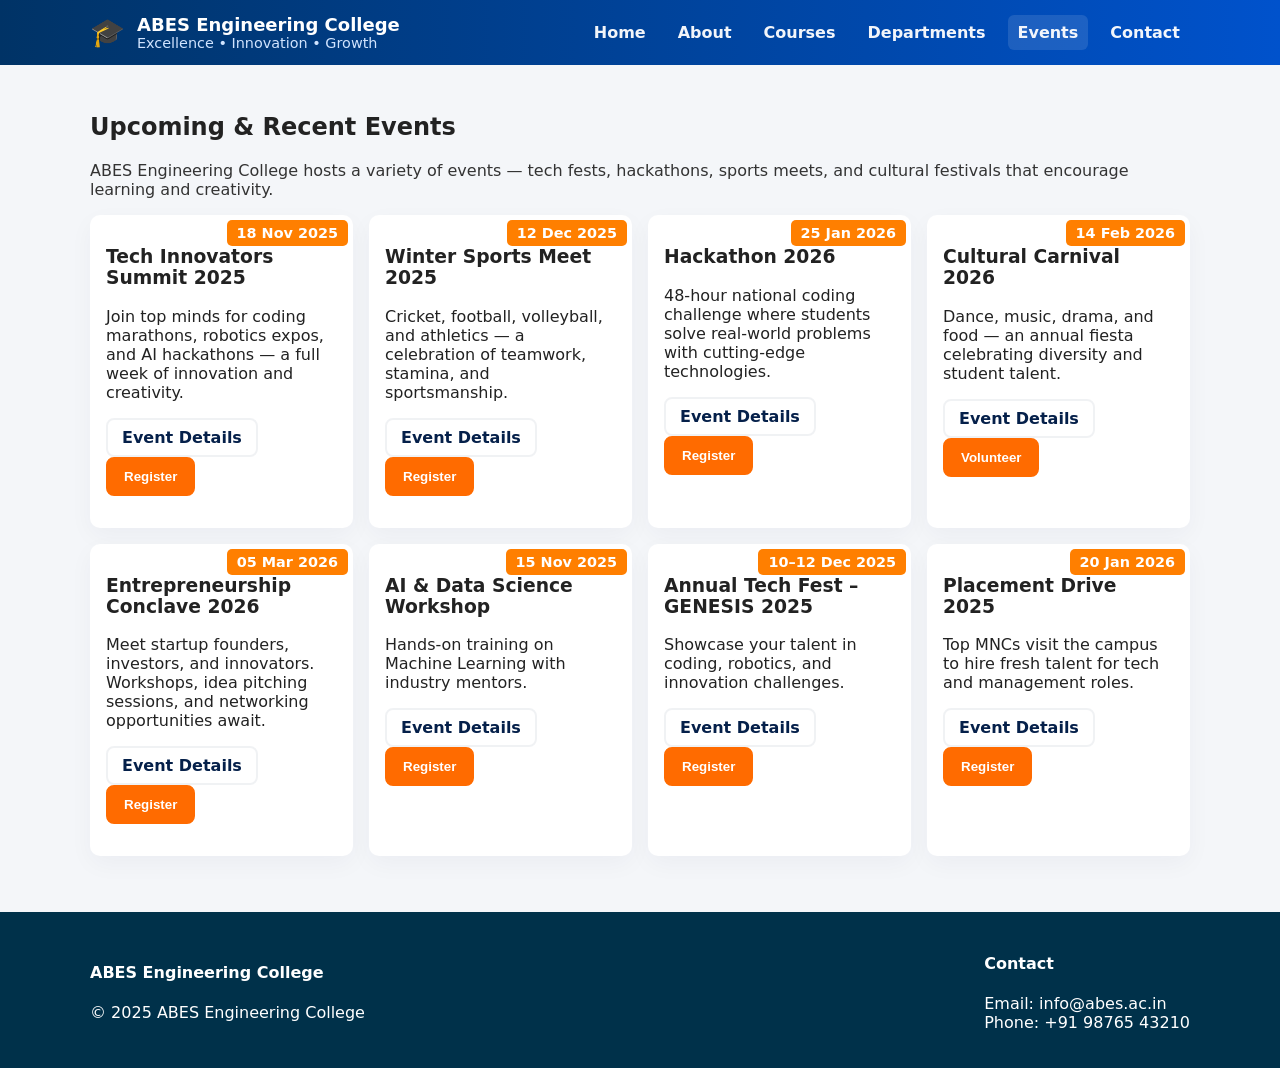
<file: events.html>
<!DOCTYPE html>
<html lang="en">

<head>
  <meta charset="utf-8" />
  <meta name="viewport" content="width=device-width, initial-scale=1" />
  <title>Events — ABES Engineering College</title>
  <link rel="stylesheet" href="style.css" />
  <script src="script.js" defer></script>
</head>

<body>

  <!-- Header -->
  <header class="site-header">
    <div class="container header-inner">
      <div class="brand">
        <div class="logo">🎓</div>
        <div>
          <h1 class="brand-title">ABES Engineering College</h1>
          <p class="tagline">Excellence • Innovation • Growth</p>
        </div>
      </div>

      <button class="menu-toggle" aria-label="Toggle menu">☰</button>

      <nav class="nav">
        <a href="index.html" class="nav-link">Home</a>
        <a href="about.html" class="nav-link">About</a>
        <a href="courses.html" class="nav-link">Courses</a>
        <a href="departments.html" class="nav-link">Departments</a>
        <a href="events.html" class="nav-link active">Events</a>
        <a href="contact.html" class="nav-link">Contact</a>
      </nav>
    </div>
  </header>

  <!-- Main Content -->
  <main class="container section content">
    <h2>Upcoming & Recent Events</h2>
    <p class="lead">
      ABES Engineering College hosts a variety of events — tech fests, hackathons, sports meets, and cultural
      festivals that encourage learning and creativity.
    </p>

    <div class="events-grid">

      <!-- Existing Events -->
      <div class="event-card">
        <div class="event-date">18 Nov 2025</div>
        <h3>Tech Innovators Summit 2025</h3>
        <p>Join top minds for coding marathons, robotics expos, and AI hackathons — a full week of innovation and creativity.</p>
        <p>
          <a href="#" class="btn btn-outline">Event Details</a>
          <button class="btn btn-primary apply-now-inline">Register</button>
        </p>
      </div>

      <div class="event-card">
        <div class="event-date">12 Dec 2025</div>
        <h3>Winter Sports Meet 2025</h3>
        <p>Cricket, football, volleyball, and athletics — a celebration of teamwork, stamina, and sportsmanship.</p>
        <p>
          <a href="#" class="btn btn-outline">Event Details</a>
          <button class="btn btn-primary apply-now-inline">Register</button>
        </p>
      </div>

      <div class="event-card">
        <div class="event-date">25 Jan 2026</div>
        <h3>Hackathon 2026</h3>
        <p>48-hour national coding challenge where students solve real-world problems with cutting-edge technologies.</p>
        <p>
          <a href="#" class="btn btn-outline">Event Details</a>
          <button class="btn btn-primary apply-now-inline">Register</button>
        </p>
      </div>

      <div class="event-card">
        <div class="event-date">14 Feb 2026</div>
        <h3>Cultural Carnival 2026</h3>
        <p>Dance, music, drama, and food — an annual fiesta celebrating diversity and student talent.</p>
        <p>
          <a href="#" class="btn btn-outline">Event Details</a>
          <button class="btn btn-primary apply-now-inline">Volunteer</button>
        </p>
      </div>

      <div class="event-card">
        <div class="event-date">05 Mar 2026</div>
        <h3>Entrepreneurship Conclave 2026</h3>
        <p>Meet startup founders, investors, and innovators. Workshops, idea pitching sessions, and networking opportunities await.</p>
        <p>
          <a href="#" class="btn btn-outline">Event Details</a>
          <button class="btn btn-primary apply-now-inline">Register</button>
        </p>
      </div>

      <!-- New Events -->
      <div class="event-card">
        <div class="event-date">15 Nov 2025</div>
        <h3>AI & Data Science Workshop</h3>
        <p>Hands-on training on Machine Learning with industry mentors.</p>
        <p>
          <a href="#" class="btn btn-outline">Event Details</a>
          <button class="btn btn-primary apply-now-inline">Register</button>
        </p>
      </div>

      <div class="event-card">
        <div class="event-date">10–12 Dec 2025</div>
        <h3>Annual Tech Fest – GENESIS 2025</h3>
        <p>Showcase your talent in coding, robotics, and innovation challenges.</p>
        <p>
          <a href="#" class="btn btn-outline">Event Details</a>
          <button class="btn btn-primary apply-now-inline">Register</button>
        </p>
      </div>

      <div class="event-card">
        <div class="event-date">20 Jan 2026</div>
        <h3>Placement Drive 2025</h3>
        <p>Top MNCs visit the campus to hire fresh talent for tech and management roles.</p>
        <p>
          <a href="#" class="btn btn-outline">Event Details</a>
          <button class="btn btn-primary apply-now-inline">Register</button>
        </p>
      </div>

    </div>
  </main>

  <!-- Footer -->
  <footer class="site-footer">
    <div class="container footer-grid">
      <div>
        <h4>ABES Engineering College</h4>
        <p>© 2025 ABES Engineering College</p>
      </div>
      <div>
        <h4>Contact</h4>
        <p>Email: info@abes.ac.in<br>Phone: +91 98765 43210</p>
      </div>
    </div>
  </footer>

  <!-- Modal -->
  <div id="admissionModal" class="modal" aria-hidden="true">
    <div class="modal-panel">
      <button class="modal-close" id="closeModal">✕</button>

      <div class="modal-split">

        <div class="modal-left">
          <h2 id="admissionTitle">Registration Form — 2025</h2>
          <p class="muted">Register for upcoming events or apply for college programs.</p>
        </div>

        <div class="modal-right">
          <form id="admissionForm" class="form">

            <div class="form-row">
              <label for="fullname">Full Name</label>
              <input id="fullname" name="fullname" type="text" required />
            </div>

            <div class="form-row">
              <label for="email">Email</label>
              <input id="email" name="email" type="email" required />
            </div>

            <div class="form-row">
              <label for="course">Choose Event/Program</label>
              <select id="course" name="course" required>
                <option value="">-- Select --</option>
                <option>Tech Innovators Summit 2025</option>
                <option>Winter Sports Meet 2025</option>
                <option>Hackathon 2026</option>
                <option>Cultural Carnival 2026</option>
                <option>Entrepreneurship Conclave 2026</option>
                <option>AI & Data Science Workshop</option>
                <option>Annual Tech Fest – GENESIS 2025</option>
                <option>Placement Drive 2025</option>
                <option>BCA Program</option>
                <option>MCA Program</option>
              </select>
            </div>

            <div class="form-row">
              <label for="phone">Mobile Number</label>
              <input id="phone" name="phone" type="tel" pattern="[0-9]{10}" required />
            </div>

            <div class="form-row form-actions">
              <button type="submit" class="btn btn-primary full">Submit</button>
            </div>

          </form>
        </div>

      </div>
    </div>
  </div>

</body>

</html>
</file>
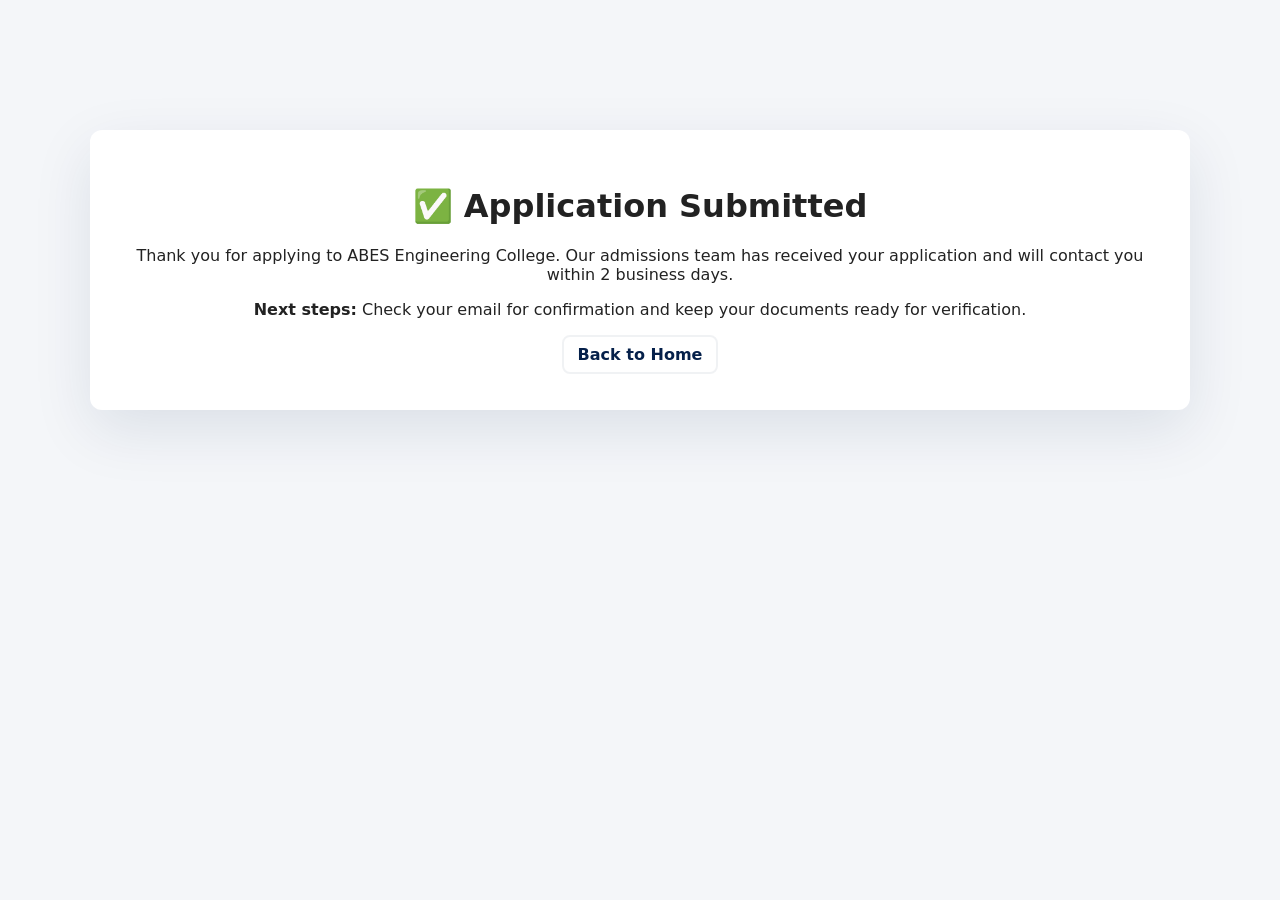
<file: thankyou.html>
<!DOCTYPE html>
<html lang="en">
<head>
  <meta charset="utf-8" />
  <meta name="viewport" content="width=device-width,initial-scale=1" />
  <title>Thank You — ABES Engineering College</title>
  <link rel="stylesheet" href="style.css" />
</head>
<body>
  <main class="container section thankyou">
    <div class="thank-card">
      <h1>✅ Application Submitted</h1>
      <p>Thank you for applying to ABES Engineering College. Our admissions team has received your application and will contact you within 2 business days.</p>
      <p><strong>Next steps:</strong> Check your email for confirmation and keep your documents ready for verification.</p>
      <a href="index.html" class="btn btn-outline">Back to Home</a>
    </div>
  </main>
</body>
</html>
</file>
<file: style.css>
/* ========== RESET & BASE ========== */
* { box-sizing: border-box; }
html,body { margin:0; padding:0; font-family: Inter, system-ui, Arial, sans-serif; color:#222; background:#f4f6f9; }
a { color: #0052cc; text-decoration: none; }
.container { width: 92%; max-width: 1100px; margin: 0 auto; }

/* ========== HEADER ========== */
.site-header { background: linear-gradient(90deg,#003366,#0052cc); color:#fff; }
.header-inner { display:flex; gap:16px; align-items:center; justify-content:space-between; padding: 14px 0; }
.brand { display:flex; gap:12px; align-items:center; }
.logo { font-size:28px; }
.brand-title { margin:0; font-size:18px; font-weight:700; }
.brand-sub { font-size:12px; opacity:0.9; }

/* NAV */
.nav { display:flex; gap:12px; align-items:center; }
.nav-link { color:#fff; padding:8px 10px; border-radius:6px; opacity:0.95; font-weight:600; }
.nav-link:hover { background: rgba(255,255,255,0.08); }
.nav-link.active { background: rgba(255,255,255,0.12); }

/* menu toggle for small */
.menu-toggle { display:none; background:none; border:none; color:#fff; font-size:22px; cursor:pointer; }

/* ========== HERO ========== */
.hero { padding:48px 0; background:linear-gradient(180deg, rgba(0,0,0,0.02), rgba(0,0,0,0.01)); }
.hero-grid { display:grid; grid-template-columns: 1fr 420px; gap:30px; align-items:center; }
.hero-left h2 { font-size:30px; margin:0 0 12px 0; color:#05204a; }
.lead { color:#333; margin:0 0 16px 0; }
.hero-cta { display:flex; gap:12px; margin:14px 0 22px 0; }
.btn { padding:10px 16px; border-radius:8px; display:inline-block; font-weight:700; cursor:pointer; border:2px solid transparent; }
.btn-primary { background: #ff6b00; color:#fff; border-color: #ff6b00; }
.btn-primary:hover { background:#ff7f26; }
.btn-outline { background:transparent; color:#05204a; border:2px solid rgba(5,32,74,0.06); padding:8px 14px; }
.btn-outline:hover { background:#fff; box-shadow: 0 6px 18px rgba(3,37,78,0.06); }

/* hero stats */
.hero-stats { list-style:none; display:flex; gap:18px; margin-top:18px; padding:0; }
.hero-stats li { text-align:center; color:#05204a; }
.hero-stats strong { display:block; font-size:18px; }

/* hero card */
.card-illustration { background:#fff; border-radius:12px; overflow:hidden; box-shadow: 0 10px 30px rgba(3,37,78,0.06); }
.card-illustration img { width:100%; display:block; }
.card-illustration figcaption { padding:10px 14px; font-size:13px; color:#555; }

/* ========== SECTIONS ========== */
.section { padding:28px 0; }
.section-light { background:#ffffff; border-radius:10px; padding:20px; box-shadow: 0 6px 20px rgba(3,37,78,0.03); margin: 20px auto; }

/* features */
.features { display:flex; gap:20px; justify-content:space-between; margin-top:16px; }
.feature { background:#fff; padding:18px; border-radius:12px; flex:1; box-shadow: 0 8px 20px rgba(3,37,78,0.04); }
.feature h3 { margin:0 0 8px 0; color:#05204a; }

/* news grid */
.news-grid { display:grid; grid-template-columns: repeat(3,1fr); gap:16px; }
.news-card { background:#fff; padding:16px; border-radius:10px; box-shadow: 0 8px 20px rgba(3,37,78,0.04); }

/* ========== CARDS & GRIDS ========== */
.card-grid { display:grid; grid-template-columns: repeat(auto-fit,minmax(260px,1fr)); gap:16px; margin-top:12px; }
.card { background:#fff; padding:18px; border-radius:10px; box-shadow: 0 10px 30px rgba(3,37,78,0.04); }
.card h3 { margin-top:0; }
.card-cta { margin-top:12px; }

/* departments */
.dept-grid { display:grid; grid-template-columns: repeat(auto-fit,minmax(220px,1fr)); gap:14px; }
.dept-card { background:#fff; padding:16px; border-radius:10px; box-shadow: 0 8px 24px rgba(3,37,78,0.04); }

/* events */
.events-grid { display:grid; grid-template-columns: repeat(auto-fit,minmax(220px,1fr)); gap:16px; margin-top:12px; }
.event-card { background:#fff; padding:16px; border-radius:10px; box-shadow: 0 8px 24px rgba(3,37,78,0.04); position:relative; overflow:hidden; }
.event-date { position:absolute; right:12px; top:12px; background: #ff6b00; color:#fff; padding:6px 10px; border-radius:8px; font-weight:700; }

/* contact grid */
.contact-grid { display:grid; grid-template-columns: 1fr 1fr 1fr; gap:14px; align-items:start; }

/* contact cards */
.contact-card, .contact-form-card { background:#fff; padding:16px; border-radius:10px; box-shadow: 0 8px 24px rgba(3,37,78,0.04); }

/* form basics */
.form { display:flex; flex-direction:column; gap:8px; }
.form-row { display:flex; flex-direction:column; }
.form-row label { font-weight:600; margin-bottom:6px; color:#16325c; }
input[type="text"], input[type="email"], input[type="tel"], select, textarea { padding:10px; border-radius:8px; border:1px solid #d6dfee; background:#fbfdff; font-size:14px; }

/* form actions */
.form-actions { margin-top:8px; }
.full { width:100%; }

/* small helper */
.muted { color:#5a6b89; font-size:14px; }
.form-note { margin-top:8px; font-size:13px; color:#5a6b89; }

/* ========== MODAL ========== */
.modal { position:fixed; inset:0; display:none; align-items:center; justify-content:center; background: rgba(2,6,23,0.45); z-index:99999; padding:24px; }
.modal-panel { width:100%; max-width:980px; background:#fff; border-radius:12px; overflow:hidden; box-shadow: 0 25px 60px rgba(3,37,78,0.35); position:relative; }
.modal-close { position:absolute; right:12px; top:12px; background:#fff; border:none; font-size:18px; cursor:pointer; padding:6px 8px; border-radius:8px; }
.modal-split { display:grid; grid-template-columns: 1fr 420px; gap:0; }
.modal-left { padding:28px 34px; background: linear-gradient(180deg,#f7fbff,#fff); min-height:100%; }
.modal-right { padding:24px 28px; background:#fff; }
.modal-bullets { list-style:none; padding:0; margin-top:16px; color:#42506b; }
.modal-bullets li { margin:8px 0; }

/* ========== FOOTER ========== */
.site-footer { background:#00314a; color:#fff; padding:20px 0; margin-top:28px; }
.footer-grid { display:flex; gap:20px; justify-content:space-between; align-items:center; }

/* ========== THANKYOU ========== */
.thankyou { display:flex; align-items:center; justify-content:center; min-height:60vh; }
.thank-card { background:#fff; padding:36px; border-radius:12px; text-align:center; box-shadow: 0 20px 60px rgba(3,37,78,0.1); }

/* ========== TOAST ========== */
.toast { position:fixed; right:18px; bottom:18px; background:#05204a; color:#fff; padding:12px 16px; border-radius:8px; display:none; box-shadow: 0 8px 30px rgba(3,37,78,0.2); }

/* ========== RESPONSIVE ========== */
@media (max-width: 980px) {
  .hero-grid { grid-template-columns: 1fr; }
  .modal-split { grid-template-columns: 1fr; }
  .nav { display:none; position:absolute; right:18px; top:72px; background: linear-gradient(90deg,#003366,#0052cc); padding:10px; border-radius:8px; flex-direction:column; width:220px; }
  .menu-toggle { display:block; }
  .contact-grid { grid-template-columns: 1fr; }
  .hero-stats { flex-direction:column; gap:8px; align-items:flex-start;}
  .news-grid { grid-template-columns: 1fr; }
}

@media (max-width: 520px) {
  .container { width:94%; }
  .header-inner { gap:8px; }
  .brand-sub { display:none; }
  .brand-title { font-size:16px; }
  .hero-left h2 { font-size:20px; }
}
.tagline {
  font-size: 0.9rem;
  color: #d0e4ff;
  margin: 0;
}


.event-date {
    position: absolute;
    top: 5px; 
    right: 5px; 
    
    background-color: #ff7f00;
    color: white;
    padding: 5px 10px;
    border-radius: 5px;
    font-weight: bold;
    font-size: 0.9em;
    z-index: 10;
}

.event-card {
    position: relative;
    /* Other card styles here */
}

.event-card h3 {
    margin-top: 15px;
}
/* ===== Chatbot Styles ===== */
#chatbot {
  position: fixed;
  bottom: 20px;
  right: 20px;
  z-index: 9999;
  font-family: 'Poppins', sans-serif;
}

#chatbot-toggle {
  background: #004aad;
  color: #fff;
  border: none;
  border-radius: 50%;
  width: 55px;
  height: 55px;
  font-size: 24px;
  cursor: pointer;
  box-shadow: 0 4px 10px rgba(0, 0, 0, 0.3);
  transition: all 0.3s ease;
}

#chatbot-toggle:hover {
  transform: scale(1.08);
  background: #005fe0;
}

#chatbot-window {
  position: fixed;
  bottom: 90px;
  right: 20px;
  width: 320px;
  max-height: 450px;
  background: #ffffff;
  border-radius: 12px;
  box-shadow: 0 8px 20px rgba(0, 0, 0, 0.25);
  display: flex;
  flex-direction: column;
  overflow: hidden;
  animation: fadeIn 0.3s ease;
}

.hidden {
  display: none;
}

#chatbot-header {
  background: #004aad;
  color: #fff;
  padding: 10px 15px;
  display: flex;
  justify-content: space-between;
  align-items: center;
}

#chatbot-header h4 {
  font-size: 15px;
  font-weight: 600;
  margin: 0;
}

#chatbot-close {
  background: none;
  border: none;
  color: #fff;
  font-size: 18px;
  cursor: pointer;
}

#chatbot-messages {
  flex: 1;
  padding: 10px;
  overflow-y: auto;
  font-size: 14px;
  background: #fafafa;
}

.message {
  margin: 8px 0;
  line-height: 1.5;
}

.user {
  text-align: right;
}

.user span {
  display: inline-block;
  background: #004aad;
  color: #fff;
  padding: 6px 10px;
  border-radius: 12px 12px 0 12px;
  max-width: 80%;
  word-wrap: break-word;
}

.bot span {
  display: inline-block;
  background: #f1f1f1;
  padding: 6px 10px;
  border-radius: 12px 12px 12px 0;
  max-width: 80%;
  word-wrap: break-word;
}

#chatbot-input-area {
  display: flex;
  border-top: 1px solid #ddd;
  background: #fff;
}

#chatbot-input {
  flex: 1;
  padding: 10px;
  border: none;
  outline: none;
  font-size: 14px;
}

#chatbot-send {
  background: #004aad;
  color: #fff;
  border: none;
  padding: 0 15px;
  cursor: pointer;
  font-size: 16px;
  transition: background 0.3s ease;
}

#chatbot-send:hover {
  background: #005fe0;
}

@keyframes fadeIn {
  from {
    opacity: 0;
    transform: translateY(20px);
  }
  to {
    opacity: 1;
    transform: translateY(0);
  }
}
</file>
